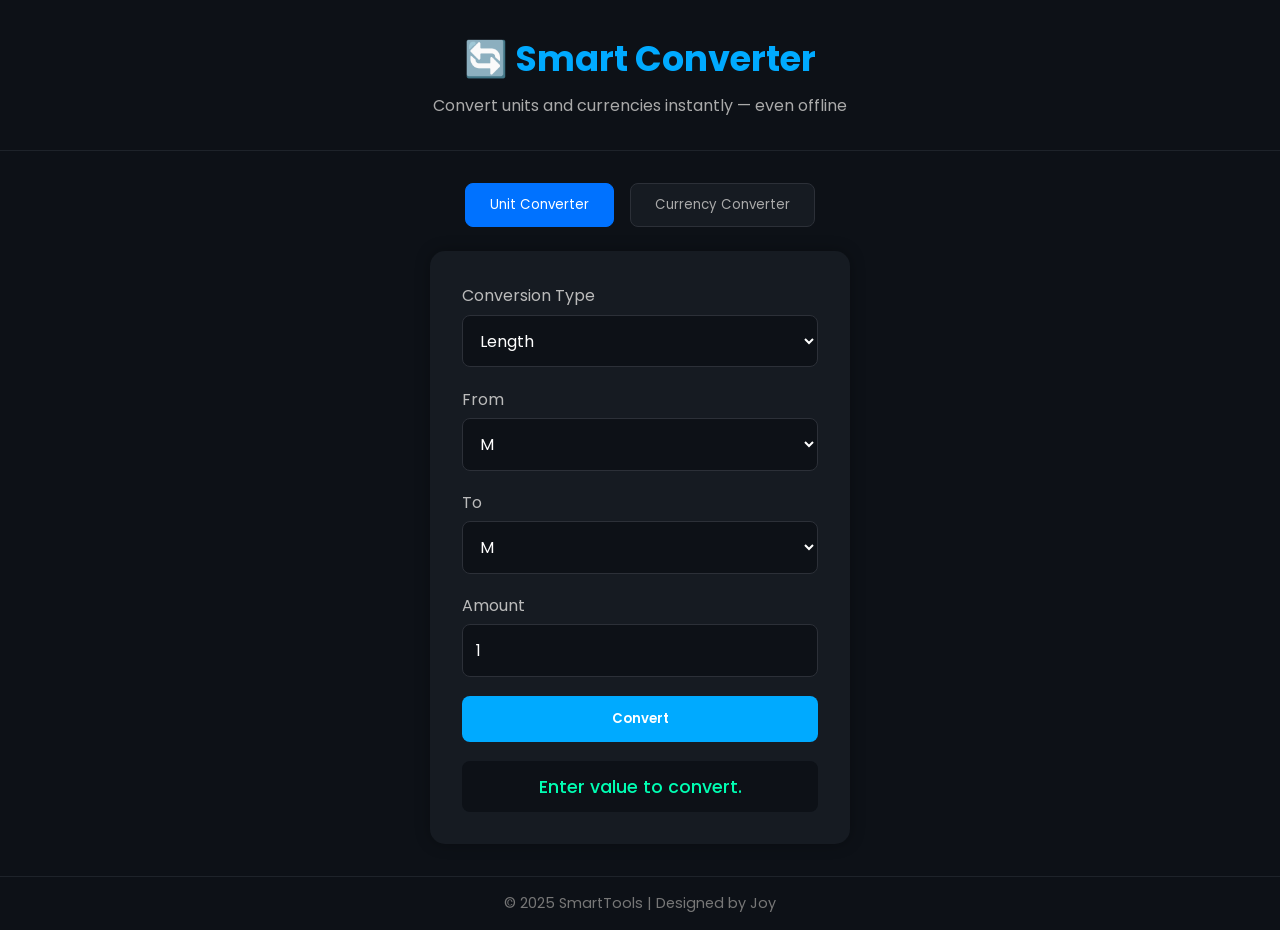
<file: converter.html>
<!DOCTYPE html>
<html lang="en">
<head>
  <meta charset="UTF-8" />
  <meta name="viewport" content="width=device-width, initial-scale=1.0" />
  <title>SmartTools | Converter</title>
  <link rel="stylesheet" href="css/converter.css" />
  <link href="https://fonts.googleapis.com/css2?family=Poppins:wght@400;500;600&display=swap" rel="stylesheet" />
</head>
<body>
  <header>
    <h1>🔄 Smart Converter</h1>
    <p>Convert units and currencies instantly — even offline</p>
  </header>

  <main class="converter-wrapper">
    <section class="tabs">
      <button class="tab active" data-tab="unit">Unit Converter</button>
      <button class="tab" data-tab="currency">Currency Converter</button>
    </section>

    <!-- UNIT CONVERTER -->
    <section id="unit" class="converter-box active">
      <div class="form-group">
        <label>Conversion Type</label>
        <select id="unit-type">
          <option value="length">Length</option>
          <option value="weight">Weight</option>
          <option value="temperature">Temperature</option>
        </select>
      </div>

      <div class="form-group">
        <label>From</label>
        <select id="from-unit"></select>
      </div>

      <div class="form-group">
        <label>To</label>
        <select id="to-unit"></select>
      </div>

      <div class="form-group">
        <label>Amount</label>
        <input type="number" id="unit-amount" placeholder="Enter value" value="1" />
      </div>

      <button id="convert-unit">Convert</button>
      <div class="result" id="unit-result">Enter value to convert.</div>
    </section>

    <!-- CURRENCY CONVERTER -->
    <section id="currency" class="converter-box">
      <div class="form-group">
        <label>Amount</label>
        <input type="number" id="currency-amount" placeholder="e.g. 100" value="1" />
      </div>

      <div class="currency-pair">
        <div>
          <label>From</label>
          <select id="from-currency"></select>
        </div>

        <button id="swap-btn" title="Swap currencies">⇅</button>

        <div>
          <label>To</label>
          <select id="to-currency"></select>
        </div>
      </div>

      <button id="convert-currency">Convert</button>
      <div class="result" id="currency-result">Enter amount and select currencies.</div>
    </section>
  </main>

  <footer>
    <p>© 2025 SmartTools | Designed by <span>Joy</span></p>
  </footer>

  <script src="js/converter.js"></script>
</body>
</html>
</file>
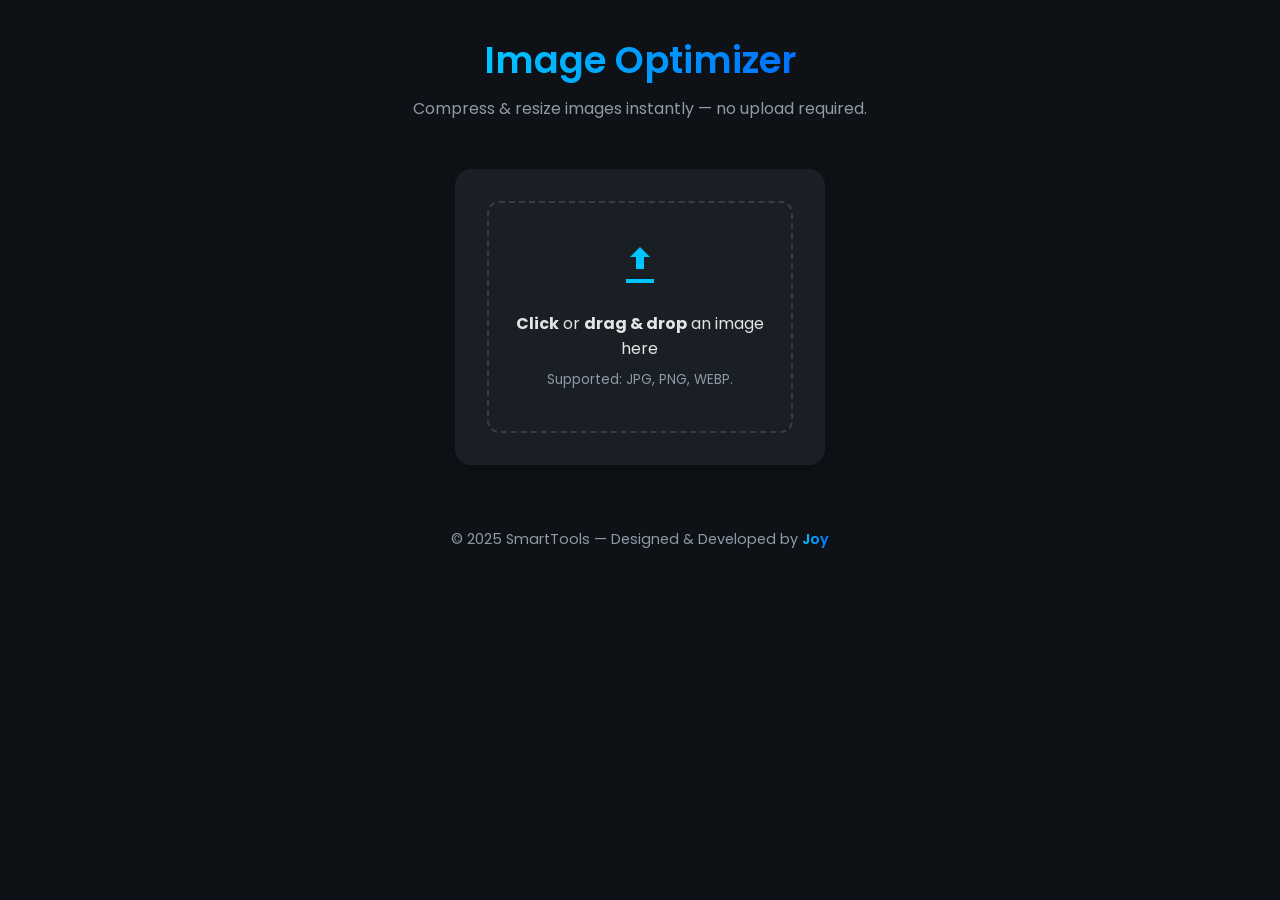
<file: optimizer.html>
<!DOCTYPE html>
<html lang="en">
<head>
  <meta charset="utf-8" />
  <meta name="viewport" content="width=device-width,initial-scale=1" />
  <title>Image Optimizer | SmartTools</title>
  <link rel="stylesheet" href="css/optimizer.css" />
  <link href="https://fonts.googleapis.com/css2?family=Poppins:wght@400;500;600&display=swap" rel="stylesheet">
</head>
<body>
  <header>
    <h1>Image Optimizer</h1>
    <p>Compress & resize images instantly — no upload required.</p>
  </header>

  <main>
    <div class="optimizer-container">
      <!-- Upload area -->
      <div id="uploadBox" class="upload-box" tabindex="0">
        <input id="fileInput" type="file" accept="image/*" />
        <div class="upload-inner">
          <svg width="48" height="48" viewBox="0 0 24 24" aria-hidden><path fill="currentColor" d="M5 20h14v-2H5v2zm7-18l-5 5h3v6h4V7h3l-5-5z"/></svg>
          <p><strong>Click</strong> or <strong>drag & drop</strong> an image here</p>
          <small>Supported: JPG, PNG, WEBP.</small>
        </div>
      </div>

      <!-- Preview & Controls -->
      <section id="previewSection" class="preview-section hidden">
        <div class="preview-card">
          <img id="previewImage" alt="Preview image" />
        </div>

        <div class="controls">
          <div class="row">
            <label>Width <input id="resizeWidth" type="number" min="1" /></label>
            <label>Height <input id="resizeHeight" type="number" min="1" /></label>
            <label class="keep-ratio">
              <input id="keepRatio" type="checkbox" checked /> keep ratio
            </label>
          </div>

          <div class="row slider">
            <label>Quality: <span id="qualityValue">80</span>%</label>
            <input id="qualityRange" type="range" min="10" max="100" value="80" />
          </div>

          <div class="row actions">
            <button id="optimizeBtn" class="btn primary">Optimize</button>
            <a id="downloadLink" class="btn download hidden" download>Download</a>
            <button id="removeBtn" class="btn danger hidden">Remove</button>
          </div>

          <div id="sizeInfo" class="size-info hidden">
            <div>Original: <strong id="originalSize">—</strong></div>
            <div>Optimized: <strong id="optimizedSize">—</strong></div>
            <div>Saved: <strong id="savedPct">—</strong></div>
          </div>
        </div>
      </section>
    </div>
  </main>

  <footer>
    <p>© 2025 SmartTools — Designed & Developed by <span>Joy</span></p>
  </footer>

  <script src="js/optimizer.js"></script>
</body>
</html>
</file>
<file: css/converter.css>
* {
  margin: 0;
  padding: 0;
  box-sizing: border-box;
  font-family: "Poppins", sans-serif;
}

body {
  background: #0d1117;
  color: #f2f2f2;
  display: flex;
  flex-direction: column;
  min-height: 100vh;
}

header {
  text-align: center;
  padding: 2rem 1rem;
  border-bottom: 1px solid #1e232a;
}

header h1 {
  font-size: 2.2rem;
  color: #00aaff;
}

header p {
  color: #aaa;
  margin-top: 0.5rem;
}

footer {
  text-align: center;
  padding: 1rem;
  border-top: 1px solid #1e232a;
  color: #777;
  font-size: 0.9rem;
}

/* MAIN CONVERTER */
.converter-wrapper {
  flex: 1;
  display: flex;
  flex-direction: column;
  align-items: center;
  padding: 2rem;
}

/* Tabs */
.tabs {
  display: flex;
  justify-content: center;
  margin-bottom: 1.5rem;
  gap: 1rem;
}

.tab {
  background: #161b22;
  border: 1px solid #2c3038;
  color: #aaa;
  padding: 0.7rem 1.5rem;
  border-radius: 8px;
  cursor: pointer;
  transition: all 0.3s ease;
}

.tab.active {
  background: #0072ff;
  color: #fff;
  border-color: #0072ff;
}

/* Boxes */
.converter-box {
  background: #161b22;
  padding: 2rem;
  border-radius: 15px;
  width: 100%;
  max-width: 420px;
  display: none;
  box-shadow: 0 0 15px rgba(0, 0, 0, 0.3);
}

.converter-box.active {
  display: block;
}

.form-group {
  margin-bottom: 1.2rem;
}

label {
  display: block;
  color: #bbb;
  margin-bottom: 0.4rem;
}

input,
select {
  width: 100%;
  padding: 0.8rem;
  border: 1px solid #2c3038;
  border-radius: 8px;
  background: #0d1117;
  color: #fff;
  font-size: 1rem;
}

input:focus,
select:focus {
  border-color: #0072ff;
  outline: none;
}

/* Currency Pair */
.currency-pair {
  display: flex;
  align-items: flex-end;
  justify-content: space-between;
  gap: 1rem;
}

#swap-btn {
  background: #0072ff;
  color: #fff;
  border: none;
  border-radius: 50%;
  font-size: 1.3rem;
  padding: 0.6rem 0.8rem;
  cursor: pointer;
  transition: transform 0.2s ease;
}

#swap-btn:hover {
  transform: rotate(180deg);
}

/* Buttons */
button#convert-unit,
button#convert-currency {
  width: 100%;
  padding: 0.8rem;
  background: #00aaff;
  border: none;
  border-radius: 8px;
  color: #fff;
  font-weight: 600;
  cursor: pointer;
  transition: background 0.3s ease;
}

button#convert-unit:hover,
button#convert-currency:hover {
  background: #0072ff;
}

/* Results */
.result {
  text-align: center;
  margin-top: 1.2rem;
  background: #0d1117;
  padding: 0.8rem;
  border-radius: 8px;
  color: #00ffb3;
  font-weight: 500;
  font-size: 1.1rem;
}
</file>
<file: css/optimizer.css>
/* ======== GLOBAL ======== */
:root {
  --primary: #0072ff;
  --primary-dark: #005ee0;
  --accent: #00c6ff;
  --danger: #ef4444;
  --danger-dark: #dc2626;
  --bg: #0e1217;
  --card-bg: #1a1f25;
  --text: #e4e4e4;
  --muted: #8f9aa7;
}

* {
  margin: 0;
  padding: 0;
  box-sizing: border-box;
  font-family: "Poppins", sans-serif;
}

body {
  background: var(--bg);
  color: var(--text);
  min-height: 100vh;
  display: flex;
  flex-direction: column;
  align-items: center;
}

/* ======== HEADER ======== */
header {
  text-align: center;
  padding: 2rem 1rem 1rem;
}

/* Header gradient text — safe, no vendor clip */
header h1 {
  font-size: 2.3rem;
  font-weight: 600;
  background: linear-gradient(90deg, #00c6ff, #0072ff);
  background-clip: text;        /* standard */
  color: transparent;           /* show background through text */
  -webkit-text-fill-color: transparent; /* keeps Safari rendering correct */
  display: inline-block;        /* prevents odd paint issues */
  backface-visibility: hidden;  /* helps reduce flicker on some GPUs */
  transform: translateZ(0);     /* force compositing layer for smoother paint */
  margin-bottom: 0.5rem;
}


header p {
  color: var(--muted);
  font-size: 1rem;
}

/* ======== CONTAINER ======== */
.optimizer-container {
  width: 95%;
  max-width: 720px;
  margin: 2rem auto;
  background: var(--card-bg);
  border-radius: 16px;
  padding: 2rem;
  box-shadow: 0 6px 20px rgba(0, 0, 0, 0.25);
}

/* ======== UPLOAD BOX ======== */
.upload-box {
  border: 2px dashed #3b3b3b;
  border-radius: 12px;
  padding: 2.5rem 1rem;
  text-align: center;
  cursor: pointer;
  transition: border-color 0.3s, background 0.3s;
}

.upload-box:hover,
.upload-box.dragover {
  border-color: var(--accent);
  background: rgba(0, 114, 255, 0.1);
}

.upload-inner svg {
  color: var(--accent);
  margin-bottom: 0.8rem;
}

.upload-inner p {
  font-size: 1rem;
  color: var(--text);
  margin-bottom: 0.3rem;
}

.upload-inner small {
  color: var(--muted);
}

.upload-box input[type="file"] {
  display: none;
}

/* ======== PREVIEW SECTION ======== */
.preview-section {
  margin-top: 2rem;
  animation: fadeIn 0.4s ease;
}

.preview-section.hidden {
  display: none;
}

.preview-card {
  text-align: center;
  margin-bottom: 1.5rem;
}

.preview-card img {
  max-width: 100%;
  max-height: 360px;
  border-radius: 12px;
  border: 1px solid #2b2b2b;
  object-fit: contain;
  background: #111;
}

/* ======== CONTROLS ======== */
.controls {
  display: flex;
  flex-direction: column;
  gap: 1rem;
}

.controls .row {
  display: flex;
  flex-wrap: wrap;
  align-items: center;
  gap: 1rem;
  justify-content: center;
}

.controls label {
  font-size: 0.95rem;
  color: var(--muted);
}

.controls input[type="number"] {
  width: 80px;
  padding: 0.4rem 0.5rem;
  background: #0f141a;
  color: var(--text);
  border: 1px solid #2b2b2b;
  border-radius: 6px;
}

.controls input[type="checkbox"] {
  transform: scale(1.1);
  margin-right: 0.3rem;
}

/* ======== SLIDER ======== */
.slider label {
  width: 100%;
  text-align: center;
  color: var(--text);
}

input[type="range"] {
  width: 100%;
  accent-color: var(--primary);
  cursor: pointer;
}

/* ======== BUTTONS ======== */
.btn {
  border: none;
  padding: 0.7rem 1.8rem;
  font-size: 1rem;
  font-weight: 500;
  border-radius: 8px;
  cursor: pointer;
  transition: transform 0.2s ease, box-shadow 0.2s ease, background 0.3s ease;
}

.btn.primary {
  background: var(--primary);
  color: #fff;
}

.btn.primary:hover {
  background: var(--primary-dark);
  transform: scale(1.05);
}

.btn.download {
  background: #00c851;
  color: #fff;
}

.btn.download:hover {
  background: #00b44a;
  transform: scale(1.05);
}

.btn.danger {
  background: var(--danger);
  color: #fff;
}

.btn.danger:hover {
  background: var(--danger-dark);
  transform: scale(1.05);
}

.actions {
  display: flex;
  justify-content: center;
  flex-wrap: wrap;
  gap: 1rem;
}

/* ======== SIZE INFO ======== */
.size-info {
  margin-top: 1rem;
  text-align: center;
  font-size: 0.95rem;
  color: var(--muted);
}

.size-info.hidden {
  display: none;
}

/* ======== FOOTER ======== */
footer {
  text-align: center;
  padding: 2rem 1rem;
  color: var(--muted);
  font-size: 0.9rem;
}

/* Footer gradient text — safe, no vendor clip */
footer span {
  font-weight: 600;
  background: linear-gradient(90deg, #00c6ff, #0072ff);
  background-clip: text;
  color: transparent;
  -webkit-text-fill-color: transparent;
  display: inline-block;
  backface-visibility: hidden;
}


/* ======== ANIMATIONS ======== */
@keyframes fadeIn {
  from { opacity: 0; transform: translateY(10px); }
  to { opacity: 1; transform: translateY(0); }
}

/* ======== RESPONSIVE ======== */
@media (max-width: 600px) {
  header h1 {
    font-size: 1.8rem;
  }

  .optimizer-container {
    padding: 1.5rem;
  }

  .btn {
    width: 100%;
  }

  .controls .row {
    flex-direction: column;
    gap: 0.5rem;
  }

  .controls input[type="number"] {
    width: 100%;
  }
}
</file>
